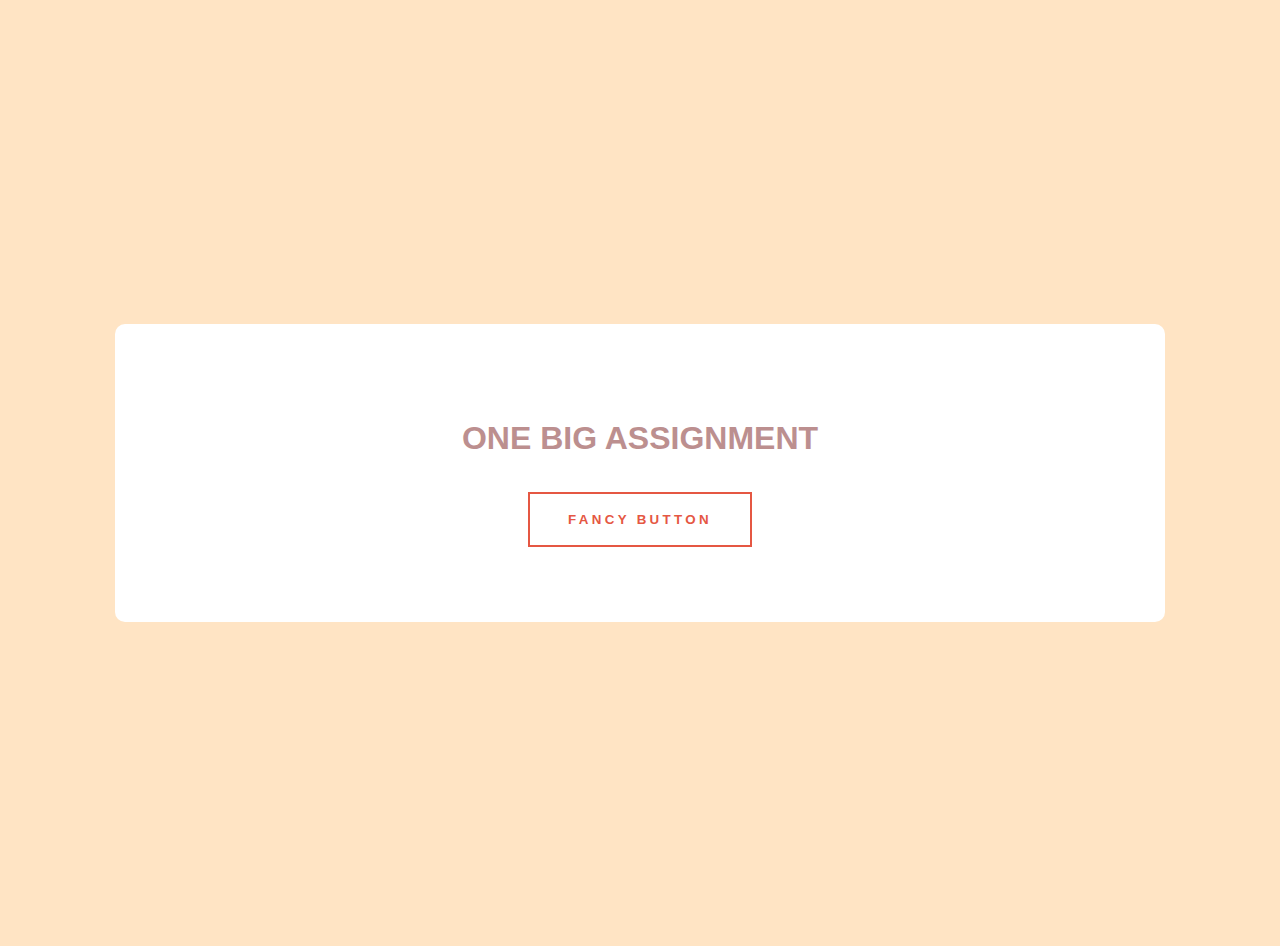
<file: index.html>
<!DOCTYPE html>

<html>
    <head>
        <meta charset="utf-8">
        <meta http-equiv="X-UA-Compatible" content="IE=edge">
        <title></title>
        <meta name="description" content="">
        <meta name="viewport" content="width=device-width, initial-scale=1">
        <link rel="stylesheet" href="css/styles.css">
    </head>
    <body>
        <div class="container">
            <h1>ONE BIG ASSIGNMENT</h1>
            <div>
                <form action="html/pageTwo.html">
                <button class="button" type="submit" value="go to next page">
                    Fancy Button
                </button>
                </form>
            </div>
        </div>
        <script src="" async defer></script>
    </body>
</html>
</file>
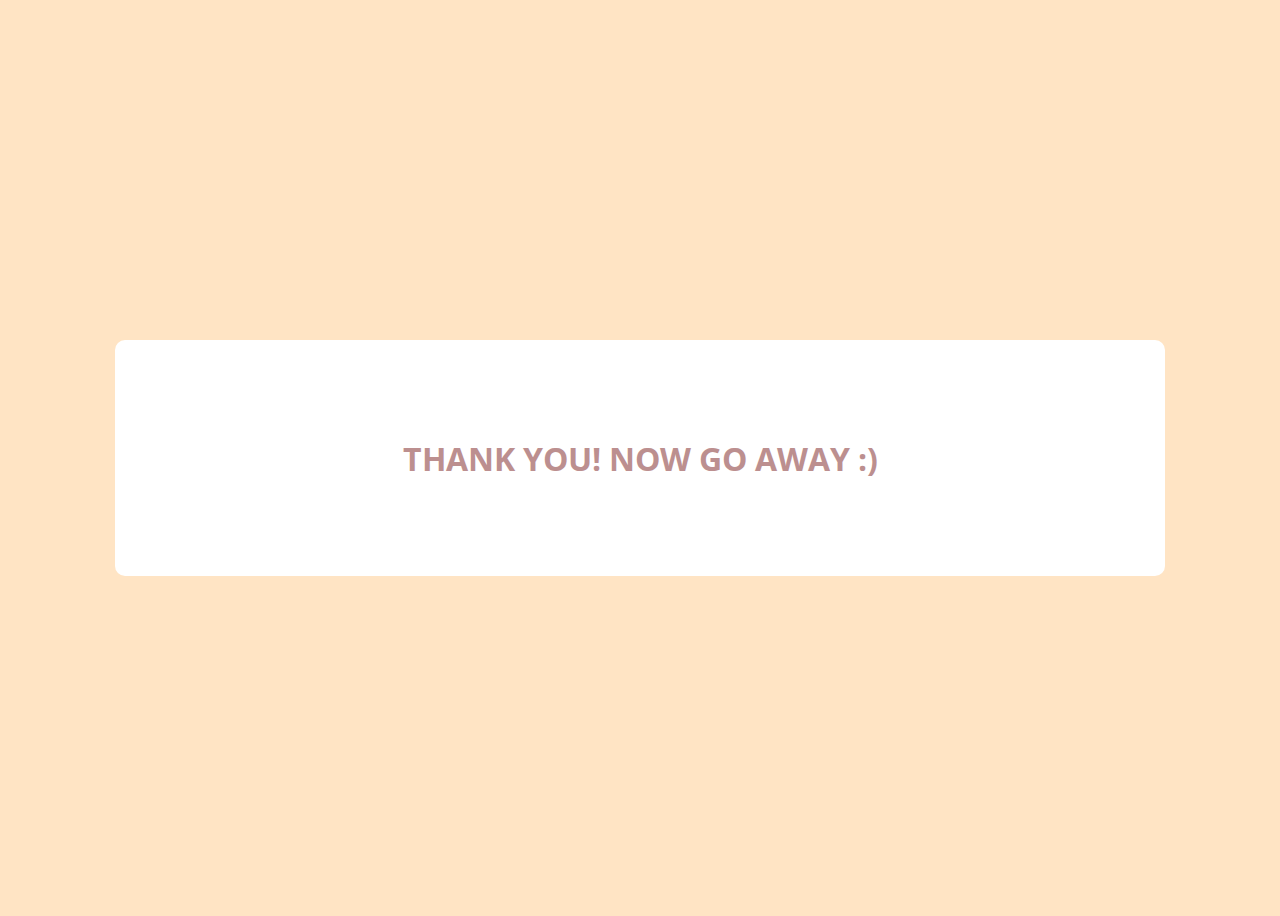
<file: html/goAway.html>
<!DOCTYPE html>
<html>
    <head>
        <meta charset="utf-8">
        <meta http-equiv="X-UA-Compatible" content="IE=edge">
        <title></title>
        <meta name="description" content="">
        <meta name="viewport" content="width=device-width, initial-scale=1">
        <link rel="stylesheet" href="../css/styles.css">
        <link rel="preconnect" href="https://fonts.gstatic.com">
        <link href="https://fonts.googleapis.com/css2?family=Open+Sans:wght@300&display=swap" rel="stylesheet">
    </head>
    <body>
        <div class="container">
            <div>
            <h1> Thank you! now go away :)</h1>
            </div>        
        <script src="" async defer></script>
    </body>
</html>
</file>
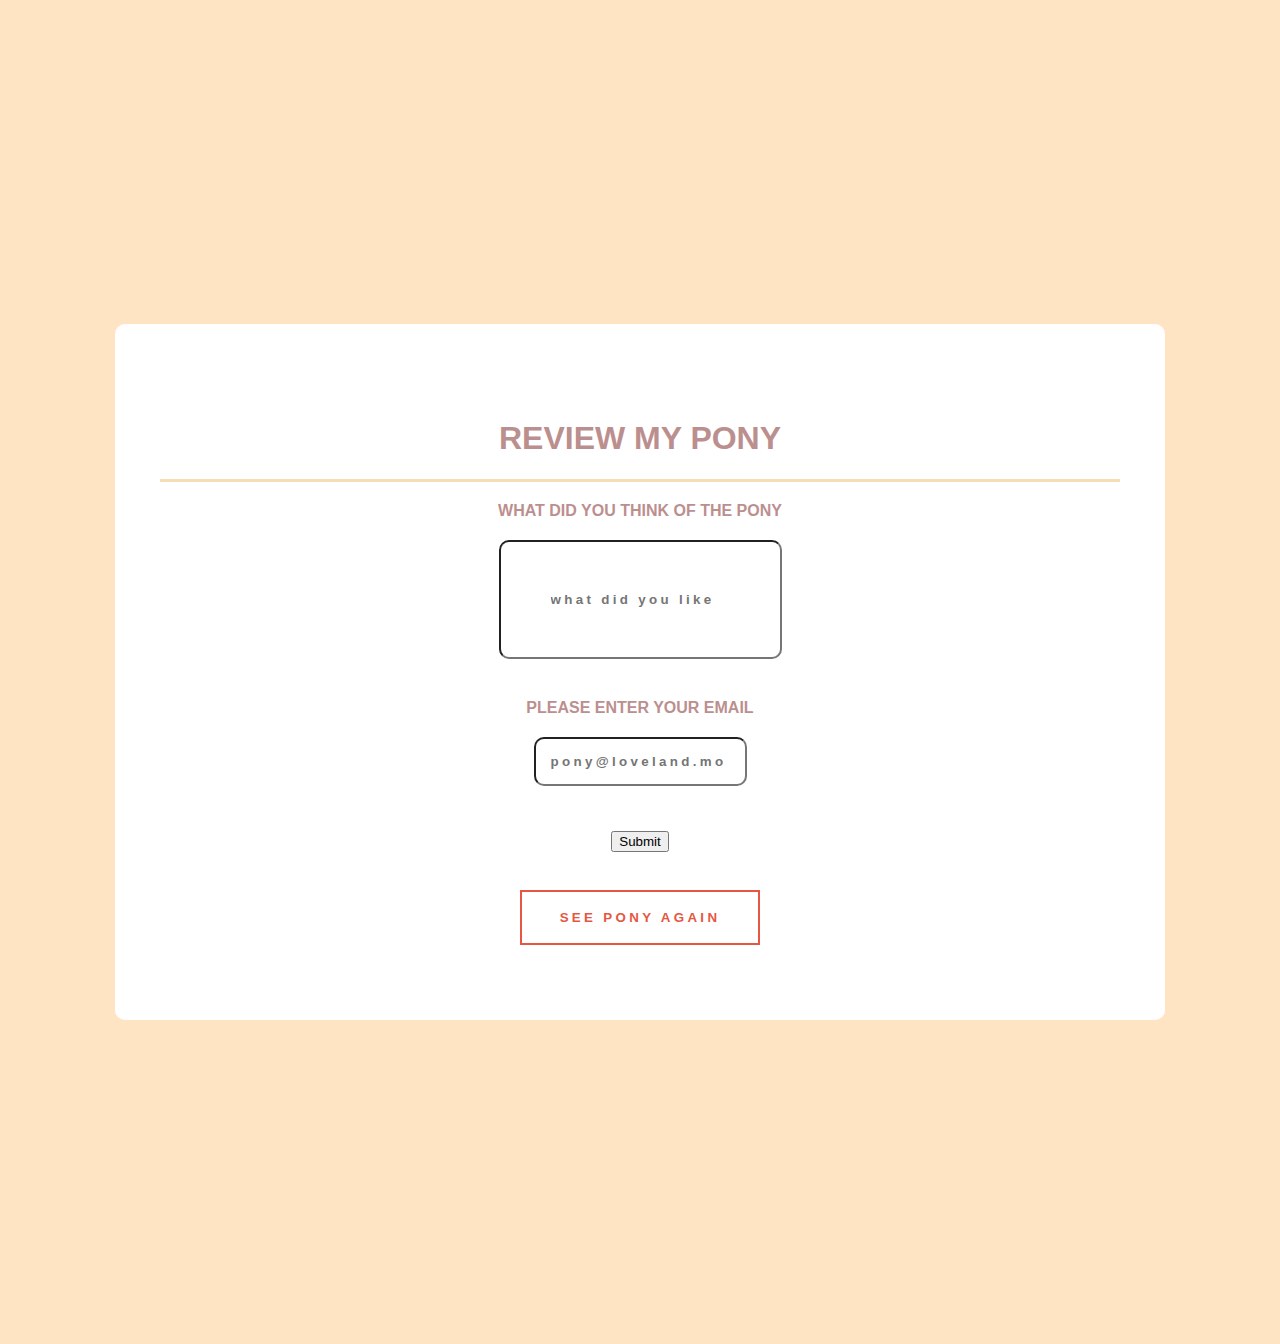
<file: html/pageThree.html>
<!DOCTYPE html>
<html>
    <head>
        <meta charset="utf-8">
        <meta http-equiv="X-UA-Compatible" content="IE=edge">
        <title></title>
        <meta name="description" content="">
        <meta name="viewport" content="width=device-width, initial-scale=1">
        <link rel="stylesheet" href="../css/styles.css">
    </head>
    <body>
        <div class="container">
                <h1>Review my pony</h1>
            <form action="goAway.html">
            <div class="text">
                <div>
                <label for="textId"> what did you think of the pony</label>
                </div>
                <input id="textId" type="text" placeholder="what did you like">
            </div>
            <div class="emails">
                <div>
                <label for="email">Please enter your email</label>
                </div>
                <input id="email" type="email" placeholder="pony@loveland.mo">
            </div>
            <div class="submition">
                <input type="submit">
            </div>
            </form>
            <div>
                <button id="back-button" class="button" onclick="document.location='pageTwo.html'" >See pony again</button>
            </div>
        </div>
        <script src="" async defer></script>
    </body>
</html>
</file>
<file: css/styles.css>
body{
    background-color: bisque;
    display: flex;
    justify-content: center;
    align-items: center;
    min-height: 100vh;
}

.container{
    display:flex;
    flex-direction: column;
    background-color: white;
    width: 100%;
    max-width: 960px;
    height: 100%;
    text-align: center;
    text-transform: uppercase;
    border-radius: 10px;
    margin-top: 25%;
    margin-bottom: 25%;
    padding: 75px 45px;
}

.button {
	--offset: 10px;
	--border-size: 2px;
    justify-content: center;
	padding: 1.5em 3em;
    margin-top: 1em;
	appearance: none;
	border: 0;
	background: transparent;
	color: #e55743;
	text-transform: uppercase;
	letter-spacing: .25em;
	outline: none;
	cursor:pointer;
	font-weight: bold;
	border-radius: 0;
	box-shadow: inset 0 0 0 var(--border-size) currentcolor;
	transition: .8s ease;	
}


.button:hover{
    transform: scale(1.2);
    color: rgb(255, 34, 0);
}

.container{
    font-family: "Open Sans", sans-serif;
    font-weight: 700;
    color: rosybrown;
}


.text{
    padding: 20px;
    border-top: wheat solid 3px;
}

#left-button{
    margin-right: 20px;
}

#right-button{
    margin-left: 20px;
}

#textId{
    margin: 20px;
    padding: 50px;
    background: transparent;
    color: #963c30;
    border-radius: 10px;
    letter-spacing: .25em;
    font-weight: bold;
    box-shadow: inset 0 0 0 var(--border-size) currentcolor;
}

#email{
    margin: 20px;
    padding: 15px;
    background: transparent;
    color: #963c30;
    border-radius: 10px;
    letter-spacing: .25em;
    font-weight: bold;
}

.submition{
    margin: 20px;
    padding:5px 15px;  
    border:0 none;
    cursor:pointer;
    -webkit-border-radius: 5px;
    border-radius: 5px; 
}
</file>
